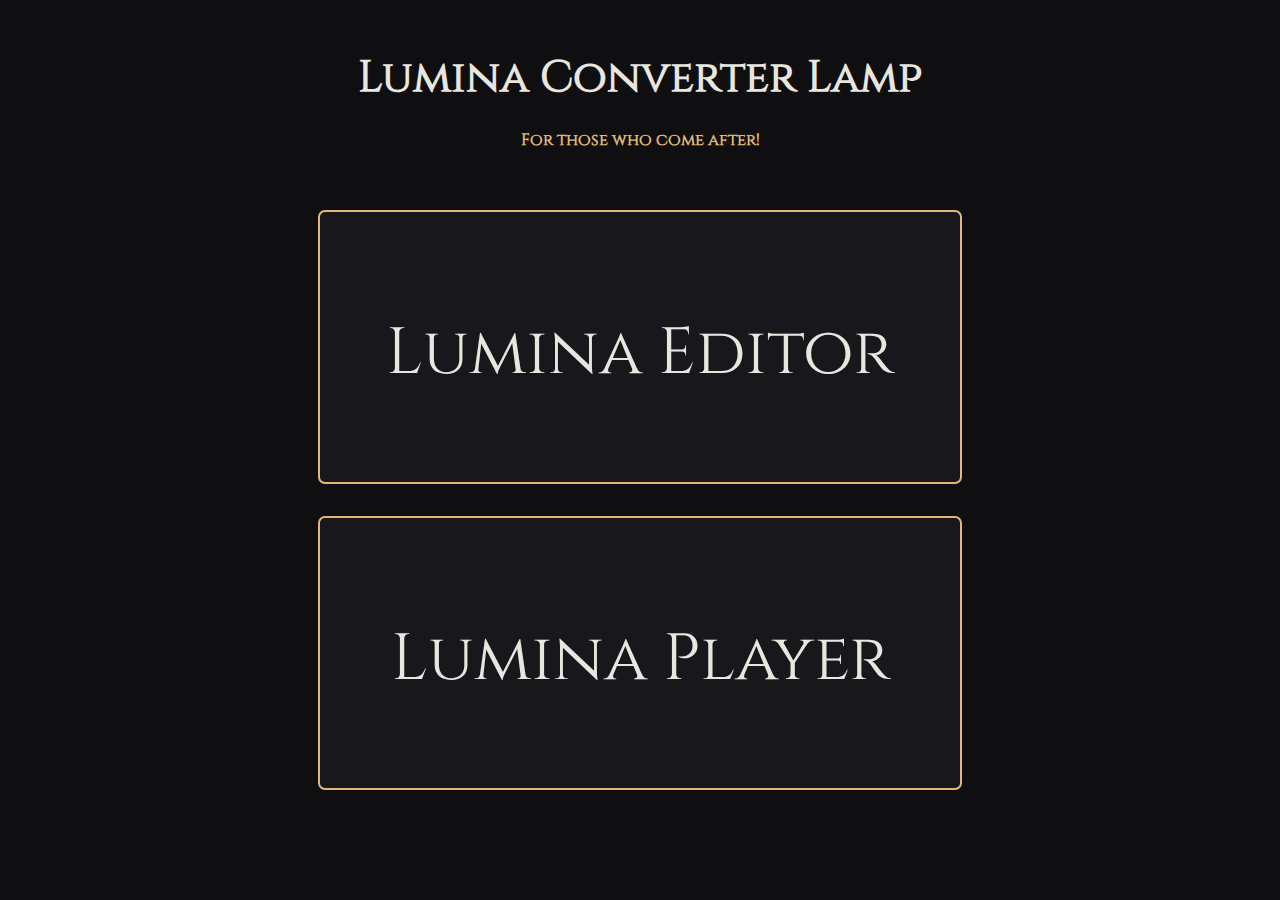
<file: LuminaConverter3.0/data/index.html>
<!DOCTYPE html>
<html lang="en">
<head>
    <meta charset="UTF-8">
    <meta name="viewport" content="width=device-width, initial-scale=1.0">
    <title>Lumina Converter</title>
    <link rel="stylesheet" href="styles.css">
</head>
<body>
    <h1 style="text-align: center; font-size: calc(2vw + 2vh);">Lumina Converter Lamp</h1>
    <h2 style="text-align: center; color: #e0ba74; font-size: calc(0.75vw + 0.75vh);">For those who come after!</h2>
    <div id="mainPage">
        <div class="controls">
            <button id="mainPageButton" onclick="window.open('luminaEditor.html' ,'_self');">Lumina Editor</button>
            <button id="mainPageButton" onclick="window.open('luminaPlayer.html' ,'_self');">Lumina Player</button>
        </div>
    </div>
</body>
</html>
</file>
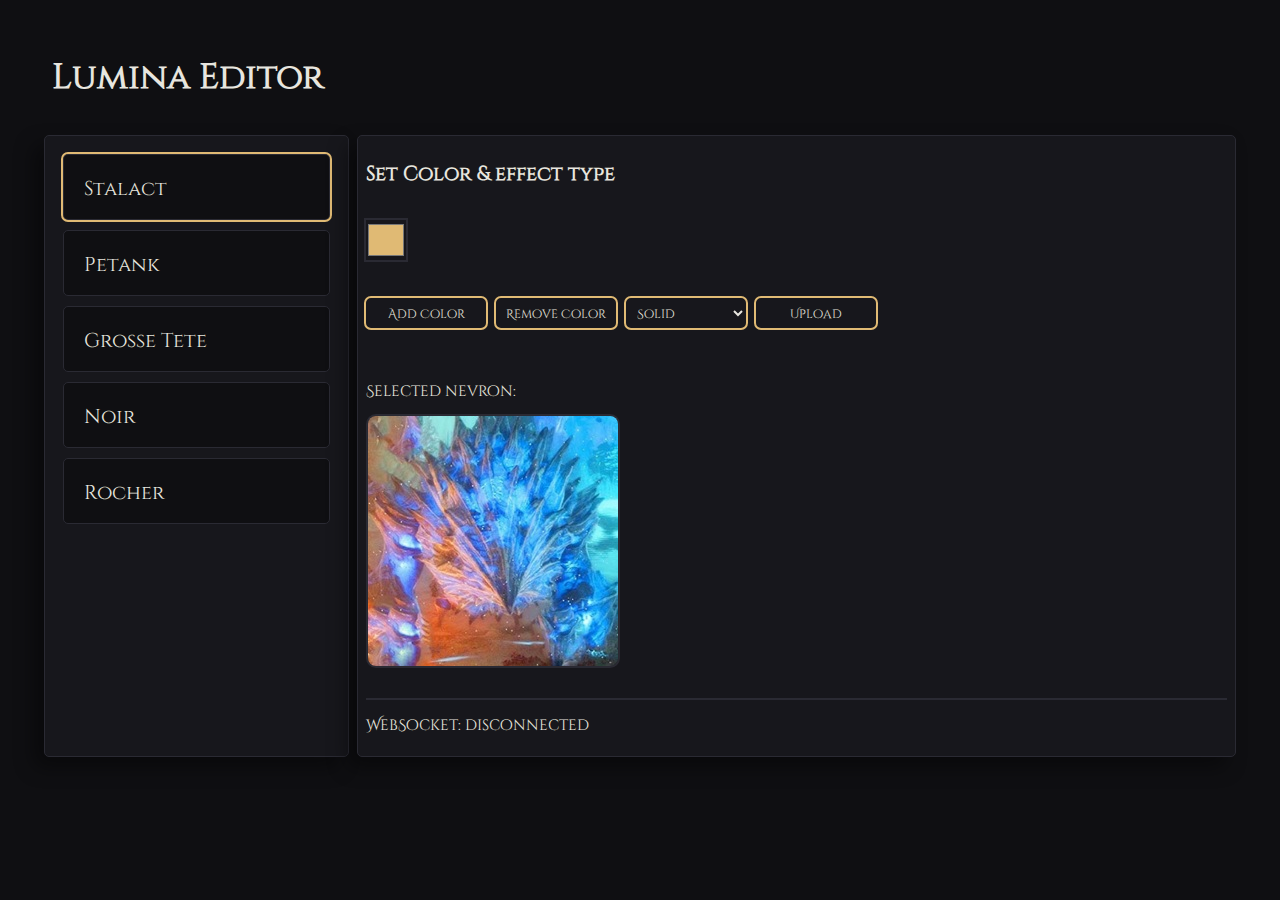
<file: LuminaConverter3.0/data/luminaEditor.html>
<!doctype html>
<html>
<head>
    <meta charset="utf-8">
    <meta name="viewport" content="width=device-width,initial-scale=1">
    <title>Lumina Input</title>
    <script src="luminaEditor.js"></script>
    <link rel="stylesheet" href="styles.css">
</head>
<body>
    <div class="wrapper">
        <header class="header">
            <h1>Lumina Editor</h1>
        </header>
        <article class="main">
            <h2>Set Color & effect type</h2>
            <br>
            <div id="pickers">
                <input type="color" id="colorPicker-1" value="#e0ba74">
            </div>
            <br><br>
            <div class="controls">
                <button id="addBtn">Add Color</button>
                <button id="removeBtn">Remove Color</button>
                <select id="effectSelect">
                    <option value="0">Solid</option>
                    <option value="1">Breathing</option>
                    <option value="2">Runner</option>
                    <option value="3">Sparkle</option>
                </select>
                <button id="uploadBtn">Upload</button>
            </div>
            <br><br>
            <!-- <label>Switch Time: <input id="period" type="number" min="100" max="5000" step="50" value="600"></label>
            <br><br>
            <label>Fading Time: <input id="xfade" type="number" min="0" max="1000" step="50" value="300"></label>
            <br><br> -->
            <p>Selected nevron:</p>
            <img id="nevImage" src="img/stalact.jpg" alt="">
            <br><br><hr>
            <p id="status">WebScoket: connecting…</p>
        </article>
        <aside class="aside">
            <div class="nevron selected" data-id="1">Stalact</div>
            <div class="nevron" data-id="2">Petank</div>
            <div class="nevron" data-id="3">Grosse Tete</div>
            <div class="nevron" data-id="4">Noir</div>
            <div class="nevron" data-id="5">Rocher</div>
        </aside>
    </div>

    <div id="successNote" class="notification success">Data sent!</div>
    <div id="errorNote" class="notification error">Data not sent!</div>
</body>
</html>
</file>
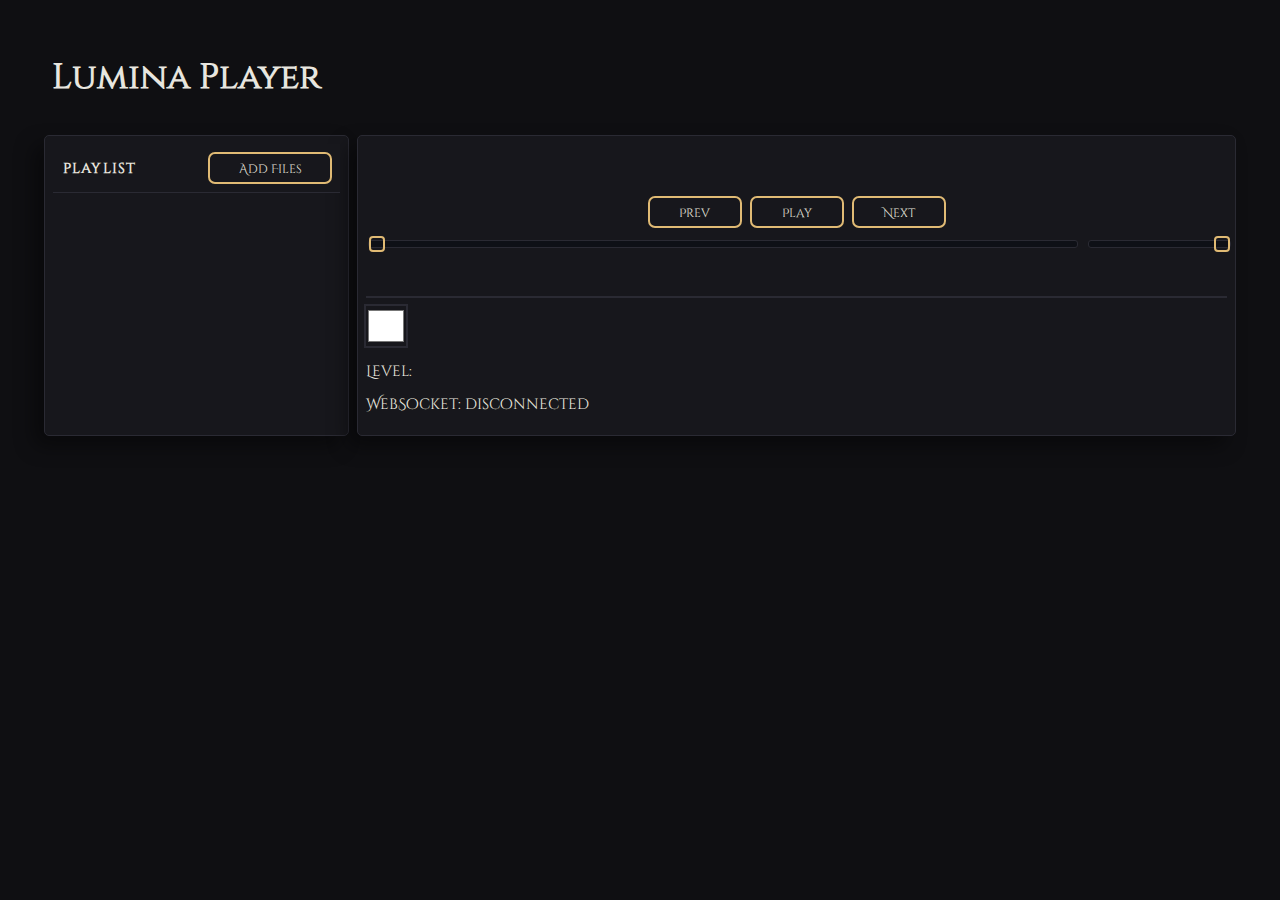
<file: LuminaConverter3.0/data/luminaPlayer.html>
<!doctype html>
<html>
<head>
    <meta charset="utf-8">
    <meta name="viewport" content="width=device-width,initial-scale=1">
    <title>Lumina Player</title>
    <script src="luminaPlayer.js"></script>
    <script src="audioLevelDetection.js"></script>
    <script src="jsmediatags.min.js"></script>
    <script src="NoSleep.min.js"></script>
    <link rel="stylesheet" href="styles.css">
</head>
<body>
    <div class="wrapper">
        <header class="header">
            <h1>Lumina Player</h1>
        </header>
        <article class="main">
            <img id="coverImg" class="hidden" src="img/stalact.jpg" alt="">
            <h2 id="trackName" style="text-align: center;"></h2>
            <p id="artist" style="text-align: center;"></p>
            <br><br>
            <div id="musicPlayer">
                <audio id="player" class="hidden" controls preload="metadata"></audio>
                <div class="buttonRow">
                    <button id="prevBtn">Prev</button>
                    <button id="playBtn">Play</button>
                    <button id="nextBtn">Next</button>
                </div>
                <div class="sliderRow">
                    <input id="progresSlider" type="range" min="0" max="100" value="0" aria-label="Seek">
                    <input id="volumeSlider" type="range" min="0" max="100" value="100" aria-label="Volume">
                </div>
            </div>
            <br><br><hr>
            <input type="color" id="colorPicker" value="#ffffff"><br>
            <p id="level">Level: </p>
            <p id="status">WebScoket: connecting…</p>
        </article>
        <aside class="aside">
            <div class="asideHeader">
                <h3 class="asideTitle">PLAYLIST</h3>
                <button id="addFilesBtn">Add Files</button>
                <input type="file" id="fileInput" accept="audio/*" multiple hidden>
            </div>
        </aside>
    </div>
</body>
</html>
</file>
<file: LuminaConverter3.0/data/styles.css>
@font-face {
  font-family: cinzel_dec;
  src: url(cinzel_dec.otf);
}

@font-face {
  font-family: cinzel;
  src: url(cinzel.otf);
}

:root {
    --background: #0f0f12;
    --background2: #17171c;
    --text: #e8e6df;
    --elements: #cc5458;
    --elements2: #e0ba74; /* #e7cfa1 */
    --edge: #2a2a33;
}

body {
    font-family: cinzel;
    background-color: var(--background);
    color: var(--text);
    padding: 10px;
}

.wrapper {
    display: flex;  
    flex-flow: row wrap;
    font-weight: bold;
    max-width: 1200px;
    margin: 0 auto;
}

.wrapper > * {
    padding: 8px;
    flex: 1 100%;
    margin: 4px;
}

hr {
    border: 1px solid var(--edge);
}

.main {
    background-color: var(--background2);
    text-align: left;
    border: 1px solid var(--edge);
    border-radius: 5px;
    box-shadow: -10px 10px 20px rgba(0, 0, 0, 0.404);
    max-height: 700px;
}

.aside {
    background-color: var(--background2);
    border: 1px solid var(--edge);
    border-radius: 5px;
    box-shadow: -10px 10px 20px rgba(0, 0, 0, 0.404);
    max-height: 700px;
}

.asideHeader {
    display: flex;
    align-items: center;
    justify-content: space-between;
    padding: 10px;
    border-bottom: 1px solid var(--edge);
    
    position: sticky;
    top: 0;
    background: var(--background2);
    z-index: 1;
}

.asideList {
    overflow-y: auto;
    scrollbar-width: thin;
    scrollbar-color: var(--elements2) transparent;
    max-height: 90%;
}

.asideList::-webkit-scrollbar {
    width: 10px;
}

.asideList::-webkit-scrollbar-track {
    background: transparent;
}

.asideList::-webkit-scrollbar-thumb {
    background-color: var(--elements2);
    border-radius: 999px;
    border: 2px solid transparent;
    background-clip: padding-box;
}

.asideList::-webkit-scrollbar-thumb:hover {
    background-color: color-mix(in oklab, var(--elements2), #000 15%);
}

.asideTitle {
    margin: 0;
    font-size: 0.9rem;
    letter-spacing: 0.08em;
}

@media all and (min-width: 600px) {
    .aside { flex: 1 0 0; }
}

@media all and (min-width: 800px) {
    .main { flex: 3 0px; }
    .aside { order: 1; }
    .main { order: 2; }
}

input[type="color"] {
    appearance: none;
    -moz-appearance: none;
    -webkit-appearance: none;
    background: none;
    border: 0;
    cursor: pointer;
    height: 40px;
    padding: 0;
    margin-right: 15px;
    width: 40px;
    border: none;
    outline: 2px solid var(--edge);
}

h1 {
    font-size: 35px;
}

h2 {
    font-size: 20px;
}

p {
    font-family: cinzel_dec;
    font-weight: 100;
    font-size: 15px;
}

img {
    border: 2px solid var(--edge);
    border-radius: 10px;
}

label input {
    margin-left: 10px;
}

select, button, input[type="number"] {
    background-color: var(--background2);
    color: var(--text);
    font-family: cinzel_dec;
    font-weight: 100;
    font-size: 12px;
    outline: 2px solid var(--elements2);
    border: none;
    border-radius: 5px;
    padding: 7px;
    min-width: 120px;
    cursor: pointer;
}

button:active {
    outline: 4px solid var(--elements2);
}

.nevron {
    font-size: 20px;
    font-weight: 100;
    padding: 20px;
    margin: 10px;
    border: 1px solid var(--edge);
    background-color: var(--background);
    border-radius: 5px;
    cursor: pointer;
}

.nevron:hover:not(.selected) {
    outline: 1px solid var(--text);
}

.track {
    font-size: 15px;
    font-weight: 100;
    padding: 10px;
    margin: 5px;
    border: 1px solid var(--edge);
    background-color: var(--background);
    border-radius: 5px;
    cursor: pointer;
    display: flex;
    align-items: center;
}

.track:hover:not(.selected) {
    outline: 1px solid var(--text);
}

.trackLabel {
    overflow: hidden;
    white-space: nowrap;
    text-overflow: ellipsis;
    max-width: 13em;
}

.trackLength {
    margin-left: auto;
    font-size: 12px;
    min-width: 15px;
    text-align: center;
    background: var(--background2);
}

.selected {
    outline: 2px solid var(--elements2);
}

.controls {
    display: flex;
    flex-wrap: wrap;
    gap: 10px;
}

.container > div {
    flex: 1 1 200px;
    min-width: 150px;
    background: lightblue;
    padding: 20px;
    text-align: center;
}

.notification {
    position: fixed;
    bottom: 20px;
    right: 20px;
    padding: 12px 20px;
    border-radius: 6px;
    color: var(--background);
    opacity: 0;
    transform: translateY(20px);
    transition: opacity 0.3s, transform 0.3s;
    pointer-events: none;
    font-size: 20px;
}

.notification.show {
    opacity: 1;
    transform: translateY(0);
    pointer-events: auto;
}

.success {
    background: var(--elements2);
}

.error {
    background: var(--elements);
}

#mainPage {
    margin-top: 3vw;
}

#mainPageButton {
    min-width: 50vw;
    min-height: 30vh;
    font-family: cinzel;
    font-size: calc(3vw + 3vh);
    margin-top: 2vw;
    margin-left: auto;
    margin-right: auto;
}

#mainPageButton:hover {
    outline: 5px solid var(--text);
}

#coverImg{
    width: 10vw;
    height: 10vw;
    min-width: 250px;
    min-height: 250px;
}

#coverImg:not(.hidden) {
    display: block;
    margin: auto;
}

.hidden{
    display:none;
}

#musicPlayer {
    display: grid;
    gap: 12px;
}

.buttonRow {
    display: flex;
    justify-content: center;
    gap: 12px;
}

.buttonRow > button {
    min-width: 90px;
}

.sliderRow {
    display: grid;
    grid-template-columns: 5fr 1fr;
    gap: 12px;
    align-items: center;
}
.sliderRow input[type="range"] {
    width: 100%;
    min-width: 0;
}

input[type="range"]{
    -webkit-appearance:none; appearance:none; width:100%; height:6px; border-radius:3px; background:#0e1016; border:1px solid var(--edge);
}

input[type="range"]::-webkit-slider-thumb{
    -webkit-appearance:none; appearance:none; width:16px; height:16px; border-radius:4px;
    background:transparent; border:2px solid var(--elements2);
}

input[type="range"]::-moz-range-thumb{
    width:16px; height:16px; border-radius:4px; background:transparent; border:2px solid var(--elements2);
}
</file>
